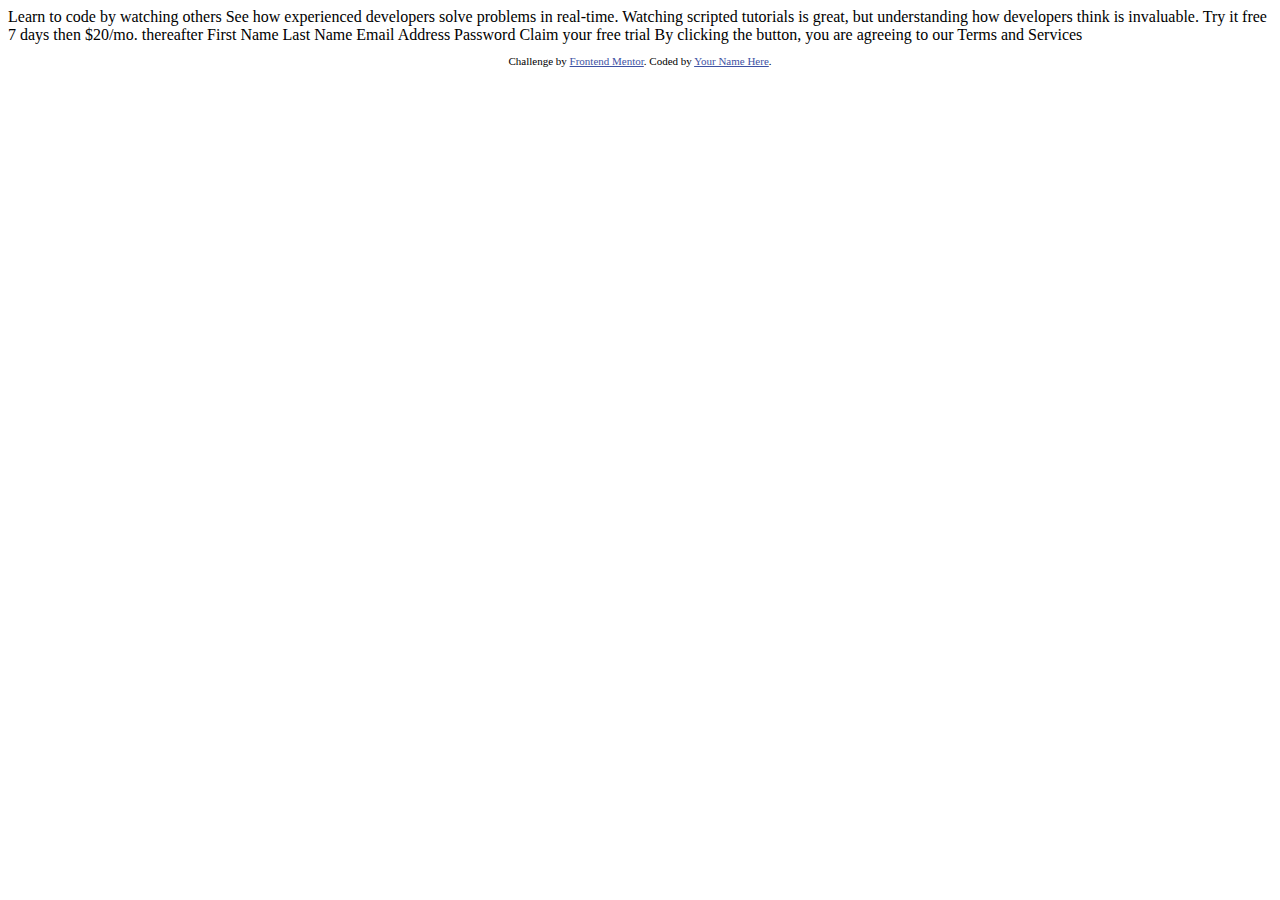
<file: index.html>
<!DOCTYPE html>
<html lang="en">
<head>
  <meta charset="UTF-8">
  <meta name="viewport" content="width=device-width, initial-scale=1.0"> <!-- displays site properly based on user's device -->

  <link rel="icon" type="image/png" sizes="32x32" href="./images/favicon-32x32.png">
  
  <title>Frontend Mentor | Intro component with sign up form</title>

  <!-- Feel free to remove these styles or customise in your own stylesheet 👍 -->
  <style>
    .attribution { font-size: 11px; text-align: center; }
    .attribution a { color: hsl(228, 45%, 44%); }
  </style>
</head>
<body>

  Learn to code by watching others

  See how experienced developers solve problems in real-time. Watching scripted tutorials is great, 
  but understanding how developers think is invaluable. 

  Try it free 7 days then $20/mo. thereafter

  First Name 
  Last Name 
  Email Address
  Password

  Claim your free trial 

  By clicking the button, you are agreeing to our Terms and Services
  
  <footer>
    <p class="attribution">
      Challenge by <a href="https://www.frontendmentor.io?ref=challenge" target="_blank">Frontend Mentor</a>. 
      Coded by <a href="#">Your Name Here</a>.
    </p>
  </footer>
</body>
</html>
</file>
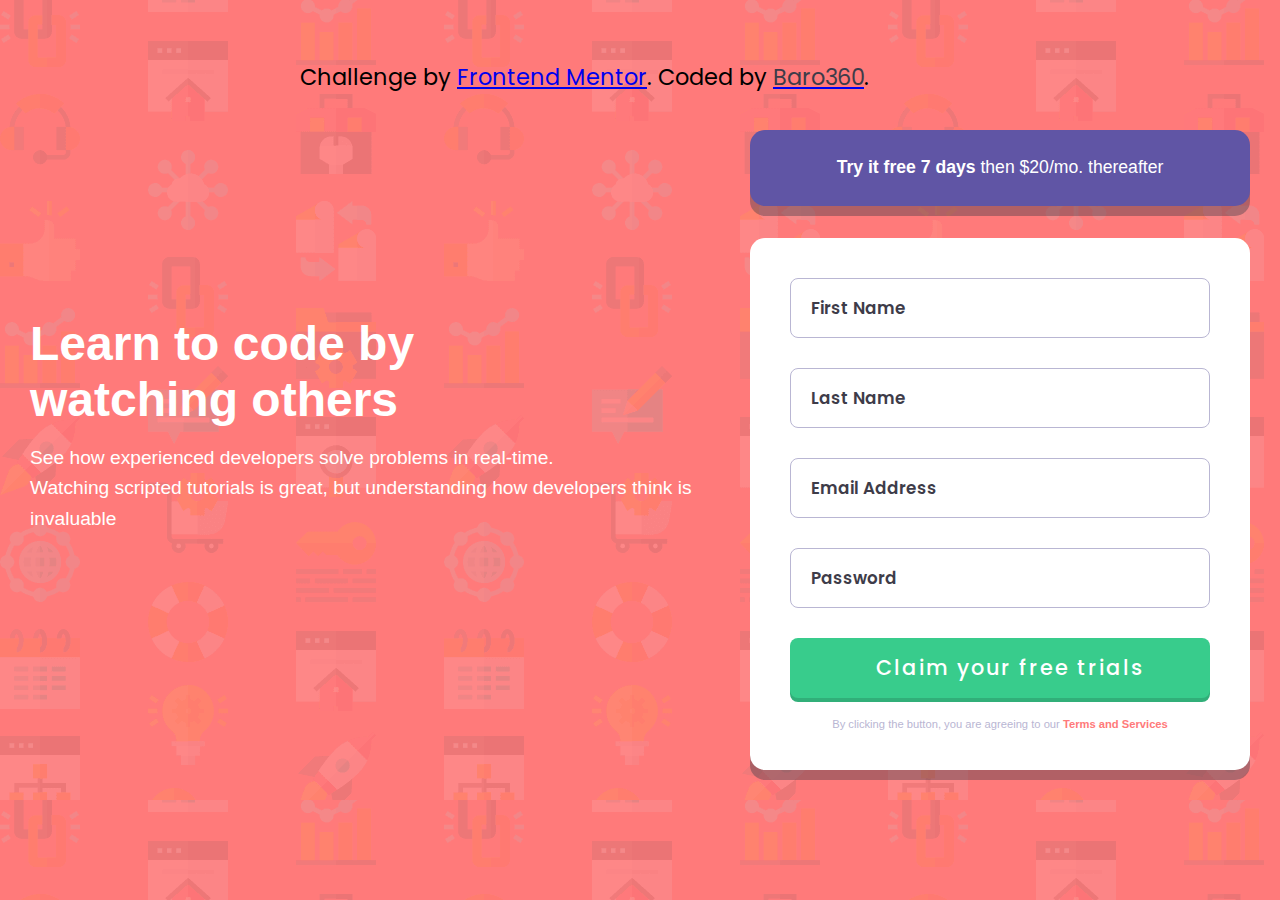
<file: design/index.htm>
<!DOCTYPE html>
<html lang="en">
  <head>
    <meta charset="UTF-8" />
    <meta name="viewport" content="width=device-width, initial-scale=1.0" />
    <title>Document</title>
    <link rel="stylesheet" href="style.css" />
  </head>
  <body>
    <section id="intro">
      <div class="container">
        <div class="left-col">
          <h1>
            Learn to code by <br />
            watching others
          </h1>
          <p>
            See how experienced developers solve problems in real-time. <br />
            Watching scripted tutorials is great, but understanding how
            developers think is invaluable
          </p>
        </div>

        <div class="right-col">
          <div class="topbox">
            <p><span>Try it free 7 days</span> then $20/mo. thereafter</p>
          </div>
          <div class="form-container">
            <form action="#">
              <div class="field-group">
                <label for="firstName">First Name</label>
                <input
                  type="text"
                  id="firstName"
                  name="firstName"
                  placeholder="First Name"
                />
                <img
                  src="../images/icon-error.svg"
                  class="icon-error"
                  alt="error-img"
                />
                <p class="error-text">First Name cannot be empty</p>
              </div>
              <div class="field-group">
                <label for="lastName">Last Name</label>
                <input
                  type="text"
                  id="lastName"
                  name="lastName"
                  placeholder="Last Name"
                />
                <img
                  src="../images/icon-error.svg"
                  class="icon-error"
                  alt="error-img"
                />
                <p class="error-text">Last Name cannot be empty</p>
              </div>
              <div class="field-group">
                <label for="email">Email</label>
                <input
                  type="email"
                  id="email"
                  name="email"
                  placeholder="Email Address"
                />
                <img
                  src="../images/icon-error.svg"
                  class="icon-error"
                  alt="error-img"
                />
                <p class="error-text">Looks like this is not an email</p>
              </div>
              <div class="field-group">
                <label for="Password">Password</label>
                <input
                  type="password"
                  id="Password"
                  name="password"
                  placeholder="Password"
                />
                <img
                  src="../images/icon-error.svg"
                  class="icon-error"
                  alt="error-img"
                />
                <p class="error-text">Password cannot be empty</p>
              </div>
              <button type="submit">Claim your free trials</button>
              <p class="form-footer">
                By clicking the button, you are agreeing to our
                <span>Terms and Services</span>
              </p>
            </form>
          </div>
          <footer>
            <p class="attribution">
              Challenge by <a href="https://www.frontendmentor.io?ref=challenge" target="_blank">Frontend Mentor</a>. 
              Coded by <a href="#"><span>Baro360</span></a>.
            </p>
          </footer>
        </div>
      </div>
    </section>
  </body>
  <script src="./intro.js"></script>
</html>
</file>
<file: design/style.css>
@import url('https://fonts.googleapis.com/css2?family=Big+Shoulders+Display:wght@700&family=Overpass:wght@400;700&family=Poppins:wght@400;500;600;700&display=swap');
  *{
    margin: 0;
    padding: 0;
    box-sizing: border-box;
  }
    .error-text,
    .icon-error {
        display: none;
    }
    .field-group.error .error-text,
    .field-group.error .icon-error {
        display: block;
    }
    .field-group.error input  {
        border: 2px solid hsl(0, 100%, 74%);
    }
  html {
    font-size: 16px;
    font-family: 'poppin',sans-serif;
  }

  #intro {
    width: 100%;
    display: flex;
    align-items: center;
    background-image: url(../images/bg-intro-mobile.png);
    min-height: 100vh;
    justify-content: center;
    background-color: hsl(0, 100%, 74%);
    padding: 100px 0;
  }
  .container {
    display: flex;
    align-items: center;
    justify-content: center;
    flex-direction: column;
    text-align: center;
    padding: 0 30px;
    max-width: 1300px;
    margin: 0 auto;

}
.left-col {
    flex: 1;
    margin-bottom:50px;
}
.left-col h1 {
    color: white;
    font-size: 2.5rem;
    line-height: 3rem;
    margin-bottom: 15px;
}
.left-col p{
    color: white;
    font-size: 1.2rem;
    line-height: 1.9rem;
}
.right-col {
    flex: 1;
}
.right-col .topbox {
    background-color:  hsl(248, 32%, 49%);
    color: white;
    padding: 1.5rem;
    margin-bottom: 2rem;
    box-shadow: 0 10px  hsla( 249 ,10% ,26%, 0.404);
    border-radius: 15px;

}
.right-col .topbox p {
    font-size: 1.3rem;
    line-height: 2.2rem;
}
.right-col .topbox p span {
font-weight: 700;
}
.right-col .form-container {
    background-color: white;
    padding: 40px;
    border-radius: 15px;
    box-shadow: 0px 10px  hsla( 249 ,10% ,26%, 0.404);
}
.field-group {
    position: relative;
    margin-bottom: 30px;
}
.right-col label {
    display: none;
}
 
.right-col input, 
.right-col button[type = submit]{
    width: 100%;
    height: 60px;
    border-radius: 8px;
    border: 1.3px solid hsl(246, 25%, 77%) ;
    outline: none;
    color: hsl(249, 10%, 26%);
    padding-left: 20px;
    font-size: 1.1rem;
    font-family: 'poppins';
} 

.right-col input:focus {
    border: 1.5px solid hsl(249, 10%, 26%); ;
}
.right-col button[type = submit] {
    background-color: hsl(154, 59%, 51%);
    box-shadow: 0px 4px  hsl(154, 56%, 44%);
    color: white;
    border: none;
    font-size: 1.3rem;
    letter-spacing: 2px;
    font-weight: 500;
    margin-bottom: 0;
    cursor: pointer;

}
.right-col button[type = submit]:hover {
    background-color: hsl(154, 69%, 56%);
}
.right-col input::placeholder {
    color: hsl(249, 10%, 26%);
    font-size: 1.1rem;
    font-family: 'poppins';
    font-weight: 600;
}
.right-col .form-footer {
     margin-top: 10px;
     color:  hsl(246, 25%, 77%);

}
.right-col .form-footer span {
    color:hsl(0, 100%, 74%);
    font-weight: 700;
}
img.icon-error {
    position: absolute;
    top: 10px;
    right: 20px;
}
.error-text {
    text-align: right;
    font-size: 1rem;
    font-style: italic;
    color: hsl(0, 100%, 74%);
    font-weight: 500;
}
footer {
    position: absolute;
    top: 60px;
    left: 300px;
    align-items: center;
    margin: auto;
    font-size: 1.4rem;
    font-family: 'poppins';
    text-decoration: none;

}
footer span {
    color: hsl(249, 10%, 26%);
    text-decoration: none;
    
}
@media only screen and (min-width : 1000px) {
    #intro {
        background-image: url(../images/bg-intro-desktop.png);
    }
    .container{
        flex-direction: row;
    }
    .left-col {
        text-align: left;
        padding-right: 50px;
    }
    .left-col h1 {
        font-size: 3rem;
        line-height: 3.5rem;
    }
    .right-col {
        max-width: 500px;
    }
    .right-col .topbox p {
        font-size: 1.1rem;
    }
    .right-col .topbox {
        padding: 20px;
    }
    .right-col .form-container {
        padding: 40px;
    }
    .right-col input,
    .right-col input::placeholder {
        font-size: 1.05rem;
    }
    .right-col .form-footer {
        margin-top: 20px;
        font-size: .7rem;
    }

}
</file>
